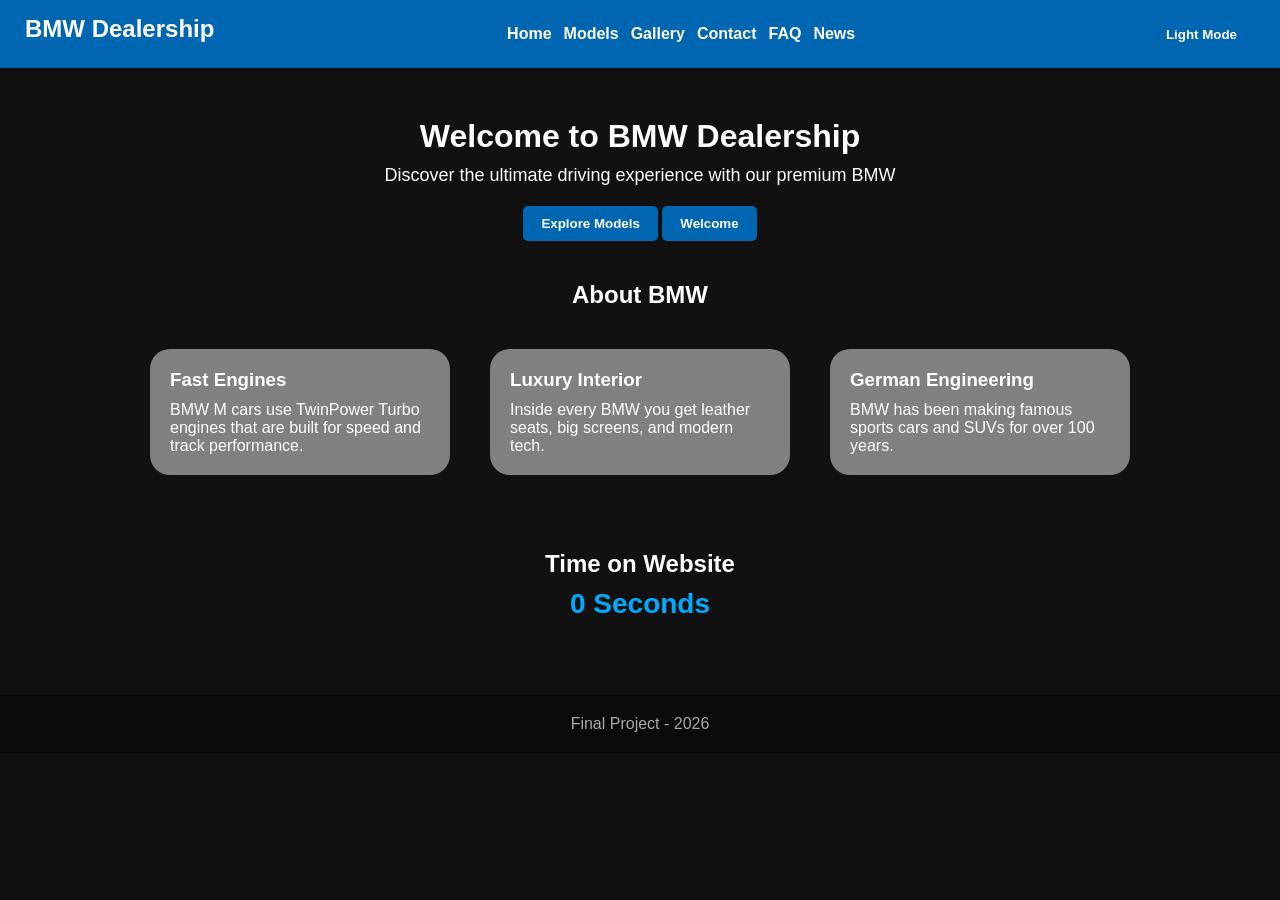
<file: index.html>
<!DOCTYPE html>
<html lang="en">
<head>
    <meta charset="UTF-8">
    <meta name="viewport" content="width=device-width, initial-scale=1.0">
    <title>BMW-Website</title>
    <link rel="stylesheet" href="style.css">
</head>
<body>
    <header>
        
        <nav id="navbar"> 
          <h2>BMW Dealership</h2>
            <ul>
                <li><a class="nav-link" href="index.html">Home</a></li>
                <li><a class="nav-link" href="models.html">Models</a></li>
                <li><a class="nav-link" href="gallery.html">Gallery</a></li>
                <li><a class="nav-link" href="contact.html">Contact</a></li>
                <li><a class="nav-link" href="FAQ.html">FAQ</a></li>
                <li><a class="nav-link" href="NEWS.html">News</a></li>
            </ul>
            <button id="theme-btn">Light Mode</button>
        </nav>
        <div class="header-content">
            <h1>Welcome to BMW Dealership</h1>
            <p class="lead">Discover the ultimate driving experience with our premium BMW</p>
            <a href="models.html" ><button>Explore Models</button></a>
            <button onclick="welcomeUser()">Welcome</button>
        </div>
    </header>   
            
    <section class="section-box">
        <h2>About BMW</h2>
        <div class="row">
            <div class="box">
                <h3>Fast Engines</h3>
                <p>BMW M cars use TwinPower Turbo engines that are built for speed and track performance.</p>
            </div>
            <div class="box">
                <h3>Luxury Interior</h3>
                <p>Inside every BMW you get leather seats, big screens, and modern tech.</p>
            </div>
            <div class="box">
                <h3>German Engineering</h3>
                <p>BMW has been making famous sports cars and SUVs for over 100 years.</p>
            </div>
        </div>
    </section>
    <section class="counter-section">
        <h2>Time on Website</h2>
        <h3 id="counter">0 Seconds</h3>
    </section>
   
   
    <footer class="footer">
        <p>Final Project - 2026</p>
    </footer>

   
     
    <script src="script.js"></script>
</body>
</html>
</file>
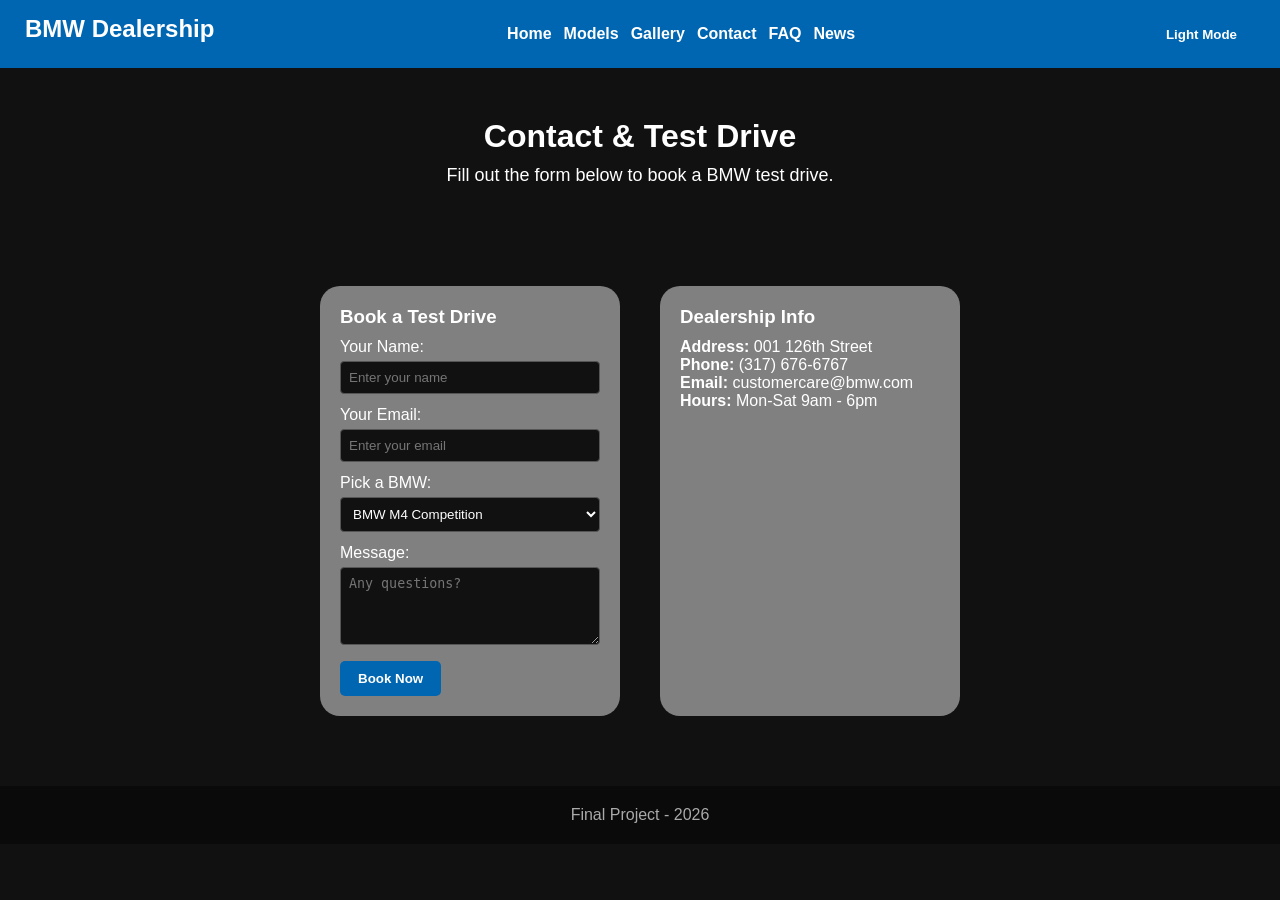
<file: contact.html>
<!DOCTYPE html>
<html lang="en">
<head>
    <meta charset="UTF-8">
    <meta name="viewport" content="width=device-width, initial-scale=1.0">
    <title>BMW-Website</title>
    <link rel="stylesheet" href="style.css">
</head>
<body>
    <header>
        
        <nav id="navbar"> 
          <h2>BMW Dealership</h2>
            <ul>
                <li><a class="nav-link" href="index.html">Home</a></li>
                <li><a class="nav-link" href="models.html">Models</a></li>
                <li><a class="nav-link" href="gallery.html">Gallery</a></li>
                <li><a class="nav-link" href="contact.html">Contact</a></li>
                <li><a class="nav-link" href="FAQ.html">FAQ</a></li>
                <li><a class="nav-link" href="NEWS.html">News</a></li>
            </ul>
            <button id="theme-btn">Light Mode</button>
        </nav>
        <div class="header-content">
            <h1>Contact &amp; Test Drive</h1>
            <p class="lead">Fill out the form below to book a BMW test drive.</p>
        </div>
    </header>   
    <section class="section-box">
        <div class="row">
            <div class="box">
                <h3>Book a Test Drive</h3>
                <label for="name-input">Your Name:</label>
                <input type="text" id="name-input" placeholder="Enter your name">
                <label for="email-input">Your Email:</label>
                <input type="email" id="email-input" placeholder="Enter your email">

                <label for="model-select">Pick a BMW:</label>
                <select id="model-select">
                    <option value="BMW M4 Competition">BMW M4 Competition</option>
                    <option value="BMW M3 Competition">BMW M3 Competition</option>
                    <option value="BMW i8">BMW i8</option>
                    <option value="BMW X5">BMW X5</option>
                    <option value="BMW X7">BMW X7</option>
                </select>

                <label for="notes-input">Message:</label>
                <textarea id="notes-input" rows="4" placeholder="Any questions?"></textarea>

                <button id="submit-btn">Book Now</button>
                <p id="form-msg"></p>
            </div>

            <div class="box">
                <h3>Dealership Info</h3>
                <p><strong>Address:</strong> 001 126th Street</p>
                <p><strong>Phone:</strong> (317) 676-6767</p>
                <p><strong>Email:</strong> customercare@bmw.com</p>
                <p><strong>Hours:</strong> Mon-Sat 9am - 6pm</p>
            </div>
        </div>
    </section>



     <footer class="footer">
        <p>Final Project - 2026</p>
    </footer>

    <script src="script.js"></script>
</body>
</html>
</file>
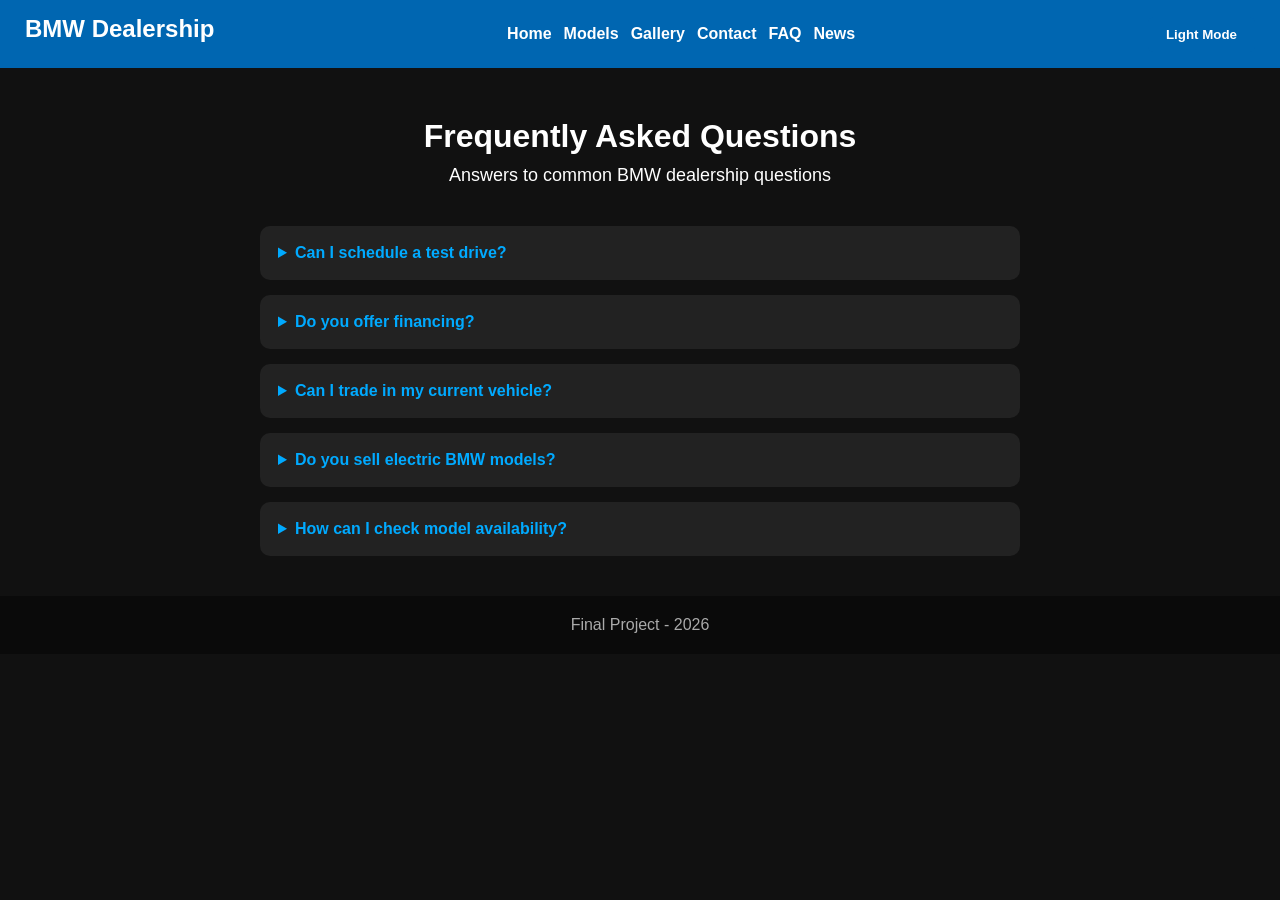
<file: FAQ.html>
<!DOCTYPE html>
<html lang="en">
<head>
    <meta charset="UTF-8">
    <meta name="viewport" content="width=device-width, initial-scale=1.0">
    <title>BMW FAQ</title>
    <link rel="stylesheet" href="style.css">
</head>
<body>
    <header>
        <nav id="navbar">
            <h2>BMW Dealership</h2>
            <ul>
                <li><a class="nav-link" href="index.html">Home</a></li>
                <li><a class="nav-link" href="models.html">Models</a></li>
                <li><a class="nav-link" href="gallery.html">Gallery</a></li>
                <li><a class="nav-link" href="contact.html">Contact</a></li>
                <li><a class="nav-link" href="FAQ.html">FAQ</a></li>
                <li><a class="nav-link" href="NEWS.html">News</a></li>
            </ul>
            <button id="theme-btn">Light Mode</button>
        </nav>
        <div class="header-content">
            <h1>Frequently Asked Questions</h1>
            <p class="lead">Answers to common BMW dealership questions</p>
        </div>
    </header>

    <main class="faq-list">
        <details class="faq-item">
            <summary>Can I schedule a test drive?</summary>
            <p>Yes. Visit our contact page or call the dealership to schedule a test drive for any available model.</p>
        </details>
        <details class="faq-item">
            <summary>Do you offer financing?</summary>
            <p>Our dealership offers financing options for qualified buyers. A team member can explain available plans and requirements.</p>
        </details>
        <details class="faq-item">
            <summary>Can I trade in my current vehicle?</summary>
            <p>Yes. Bring your vehicle and ownership documents to receive an appraisal and discuss trade-in options.</p>
        </details>
        <details class="faq-item">
            <summary>Do you sell electric BMW models?</summary>
            <p>We offer electric and hybrid BMW vehicles, including models in the BMW i lineup, subject to availability.</p>
        </details>
        <details class="faq-item">
            <summary>How can I check model availability?</summary>
            <p>Review the models page or contact us directly for the latest inventory and arrival information.</p>
        </details>
    </main>

    <footer class="footer">
        <p>Final Project - 2026</p>
    </footer>

    <script src="script.js"></script>
</body>
</html>
</file>
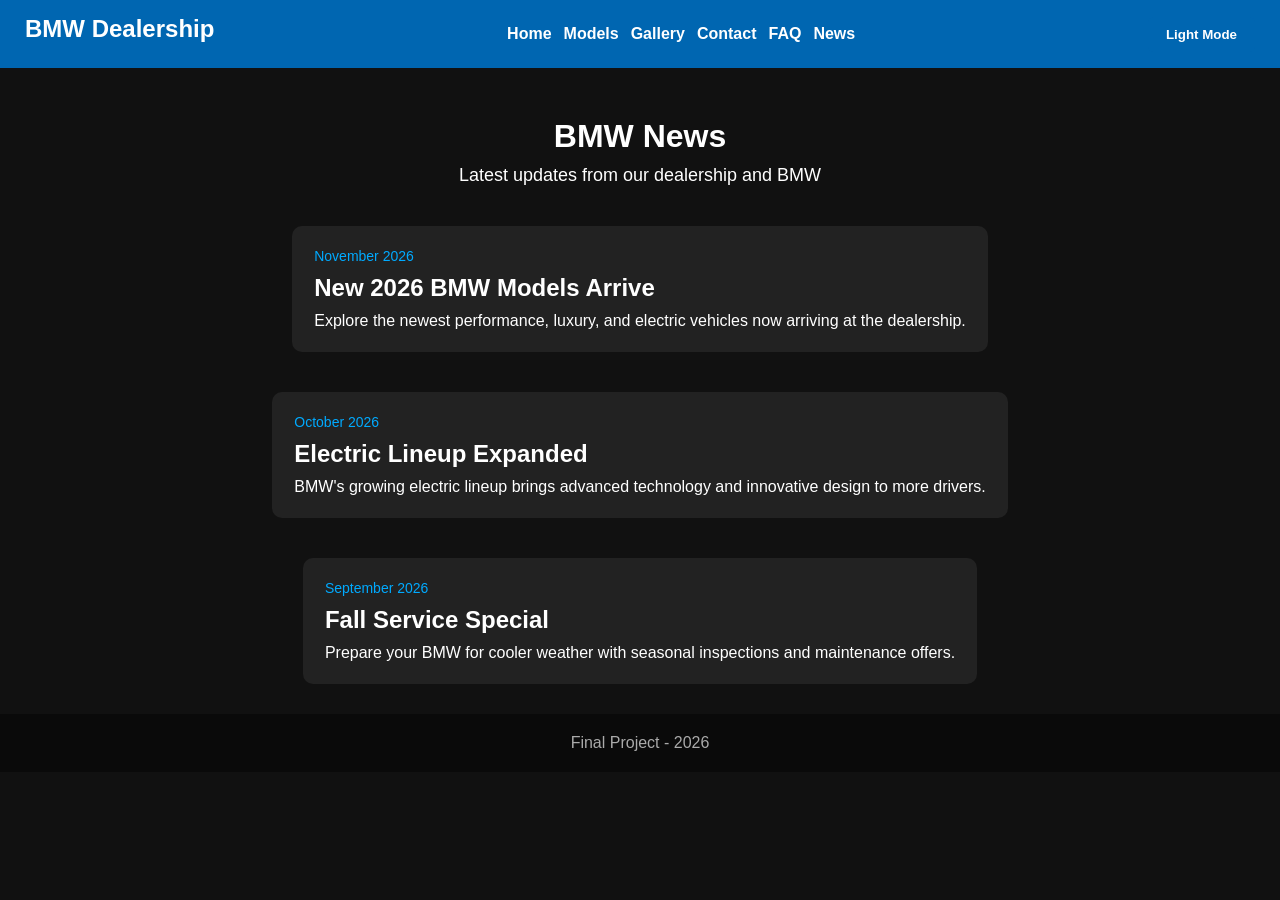
<file: NEWS.html>
<!DOCTYPE html>
<html lang="en">
<head>
    <meta charset="UTF-8">
    <meta name="viewport" content="width=device-width, initial-scale=1.0">
    <title>BMW News</title>
    <link rel="stylesheet" href="style.css">
</head>
<body>
    <header>
        <nav id="navbar">
            <h2>BMW Dealership</h2>
            <ul>
                <li><a class="nav-link" href="index.html">Home</a></li>
                <li><a class="nav-link" href="models.html">Models</a></li>
                <li><a class="nav-link" href="gallery.html">Gallery</a></li>
                <li><a class="nav-link" href="contact.html">Contact</a></li>
                <li><a class="nav-link" href="FAQ.html">FAQ</a></li>
                <li><a class="nav-link" href="NEWS.html">News</a></li>
            </ul>
            <button id="theme-btn">Light Mode</button>
        </nav>
        <div class="header-content">
            <h1>BMW News</h1>
            <p class="lead">Latest updates from our dealership and BMW</p>
        </div>
    </header>

    <main class="row">
        <article class="news-card">
            <p class="news-date">November 2026</p>
            <h2>New 2026 BMW Models Arrive</h2>
            <p>Explore the newest performance, luxury, and electric vehicles now arriving at the dealership.</p>
        </article>
        <article class="news-card">
            <p class="news-date">October 2026</p>
            <h2>Electric Lineup Expanded</h2>
            <p>BMW's growing electric lineup brings advanced technology and innovative design to more drivers.</p>
        </article>
        <article class="news-card">
            <p class="news-date">September 2026</p>
            <h2>Fall Service Special</h2>
            <p>Prepare your BMW for cooler weather with seasonal inspections and maintenance offers.</p>
        </article>
    </main>

    <footer class="footer">
        <p>Final Project - 2026</p>
    </footer>

    <script src="script.js"></script>
</body>
</html>
</file>
<file: style.css>
/* ID Selector */
* {
    margin: 0;
    padding: 0;
    box-sizing: border-box;
}

/* Element selectors */
body {
    margin: 0;
    background-color: #111;
    color: white;
    font-family: Arial, sans-serif;
}

/* Grouping selector */
h1,
h2,
h3 {
    margin-bottom: 10px;
}
#navbar{
    position: sticky;
    top: 0;
    z-index: 10;
    background-color: #0066B1;
    display: flex;
    justify-content: space-between;
    align-items: center;
    padding: 15px 25px;
}

nav ul {
    display: flex;
    list-style: none;
}

nav>ul>li {
    margin-left: 20px;
}

.nav-link {
    color: white;
    text-decoration: none;
    font-weight: bold;
}
.lead {
    font-size: 18px;
    margin-bottom: 20px;
}
button {
    padding: 10px 18px;
    border: none;
    background-color: #0066B1;
    color: white;
    cursor: pointer;
    border-radius: 5px;
    font-weight: bold;
}
button:hover {
    background-color: white;
    color: black;
}
.header-content {
    text-align: center;
    margin-top: 50px;
}
.section-box {
    padding: 40px 20px;
    text-align: center;
}

.row {
    display: flex;
    flex-wrap: wrap;
    justify-content: center;
    gap: 40px;
    margin-top: 40px;
}
.cars {
    display: flex;
    flex-wrap: wrap;
    justify-content: center;
    gap: 25px;
    padding: 40px 20px;
}
.car-card {
    position: relative;
    width: 300px;
    background-color: #222;
    padding: 18px;
    border-radius: 10px;
    text-align: center;
}
.thumb-card {
    position: relative;
    width: 180px;
    background-color: #222;
    padding: 10px;
    border-radius: 8px;
    cursor: pointer;
    text-align: center;
}

.thumb-card img{
    width: 100%;
    height: 110px;
    object-fit: cover;
    border-radius: 5px;
    margin-bottom: 6px;
}

.badge {
    position: absolute;
    top: 25px;
    right: 25px;
    background-color: #0066B1;
    color: white;
    padding: 4px 8px;
    border-radius: 4px;
    font-size: 12px;
    font-weight: bold;
}
.car-card img {
    width: 100%;
    height: 200px;
    object-fit: cover;
    border-radius: 8px;
}
.price {
    color: greenyellow;
    }
.box {
    background-color: gray;
    padding: 20px;
    width: 300px;
    border-radius: 20px;
    text-align: left;
}
.section-box {
    padding: 40px 20px;
    text-align: center;
}
.counter-section {
    text-align: center;
    padding: 35px 20px;
}

#counter {
    font-size: 28px;
    color: #00aaff;
}
.footer {
    text-align: center;
    padding: 20px;
    background-color: #0a0a0a;
    color: #aaa;
    margin-top: 30px;
}

.faq-list {
    max-width: 800px;
    margin: 40px auto;
    padding: 0 20px;
}

.faq-item {
    background-color: #222;
    border-radius: 10px;
    margin-bottom: 15px;
    padding: 18px;
}

.faq-item summary {
    cursor: pointer;
    font-weight: bold;
    color: #00aaff;
}

.faq-item p {
    margin-top: 12px;
    line-height: 1.5;
}



.news-card {
    background-color: #222;
    border-radius: 10px;
    padding: 22px;
}

.news-date {
    color: #00aaff;
    font-size: 14px;
    margin-bottom: 10px;
}


 #navbar {
    display: flex;
    justify-content: space-between;
    align-items: center;
    flex-wrap: wrap;
    gap: 12px;
}

#navbar ul {
    display: flex;
    flex: 1 1 400px;
    justify-content: center;
    flex-wrap: wrap;
    gap: 12px;
    list-style: none;
}

#navbar > ul > li {
    margin-left: 0;
}


#big-img {
    width: 90%;
    max-width: 650px;
    height: 360px;
    object-fit: cover;
    border-radius: 10px;
    border: 3px solid #0066B1;
}

table {
    width: 90%;
    max-width: 800px;
    margin: 20px auto;
    border-collapse: collapse;
    background-color: #222;
}

th,
td {
    border: 1px solid #444;
    padding: 10px;
    text-align: left;
}

th {
    background-color: #0066B1;
    color: white;
}

input[type="number"],
input[type="text"],
input[type="email"],
select,
textarea {
    width: 100%;
    padding: 8px;
    margin-top: 5px;
    margin-bottom: 12px;
    border-radius: 4px;
    border: 1px solid #555;
    background-color: #111;
    color: white;
}
</file>
